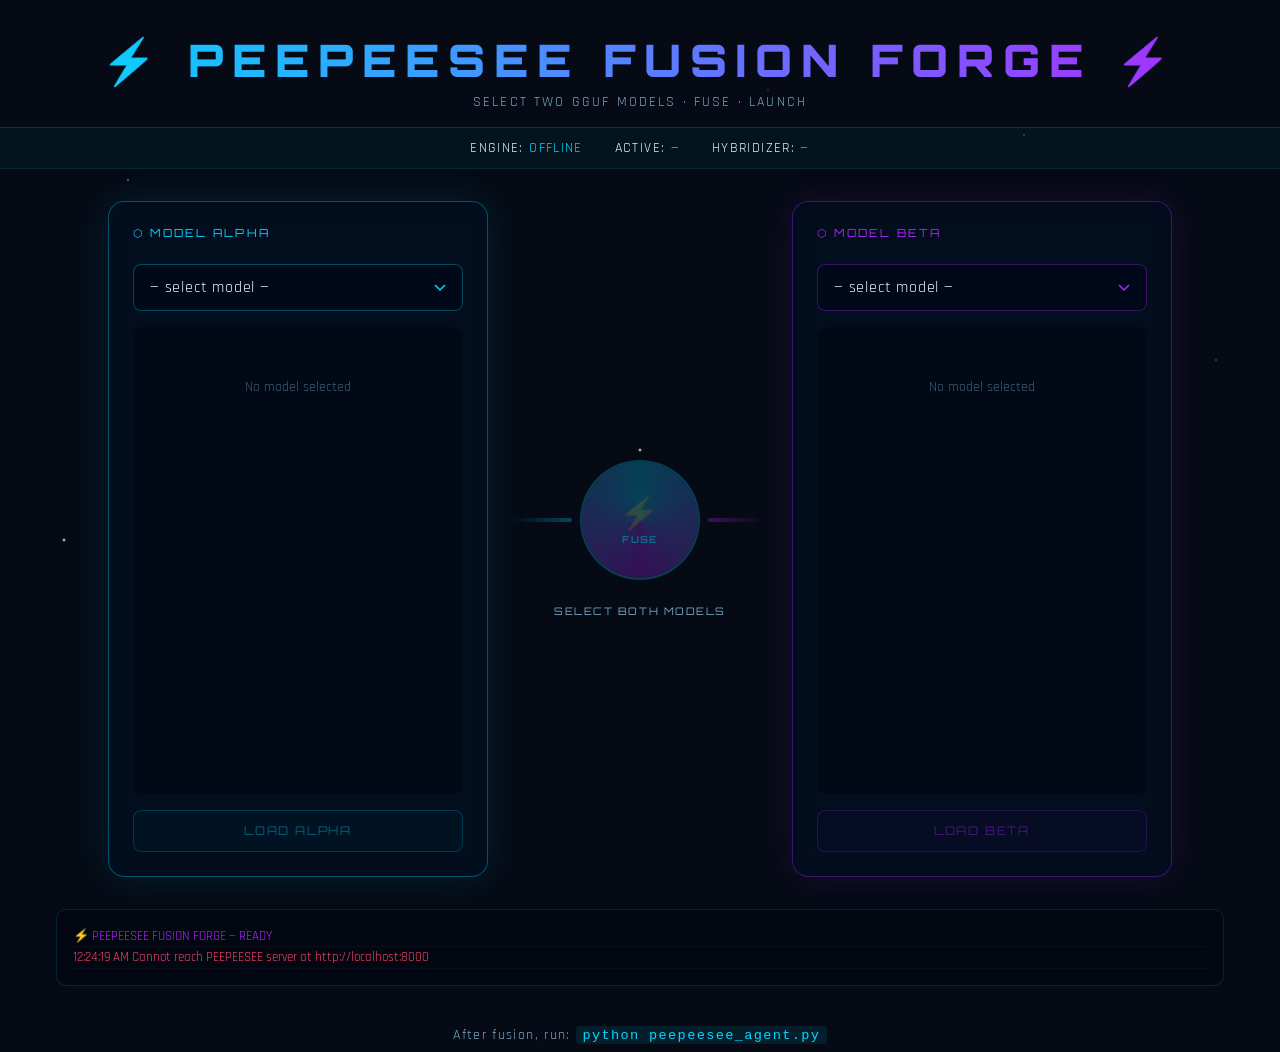
<file: static/index.html>
<!DOCTYPE html>
<html lang="en">
<head>
    <meta charset="UTF-8">
    <meta name="viewport" content="width=device-width, initial-scale=1.0">
    <title>PEEPEESEE ⚡ FUSION FORGE</title>
    <style>
        @import url('https://fonts.googleapis.com/css2?family=Orbitron:wght@400;700;900&family=Rajdhani:wght@400;600&display=swap');
        *{margin:0;padding:0;box-sizing:border-box;}
        body{background:#050a14;color:#e0f4ff;font-family:'Orbitron',monospace;min-height:100vh;overflow-x:hidden;}

        /* Starfield */
        body::before{content:'';position:fixed;inset:0;background:
            radial-gradient(1px 1px at 10% 20%,#fff,transparent),
            radial-gradient(1px 1px at 80% 15%,#00d9ff,transparent),
            radial-gradient(2px 2px at 50% 50%,#fff,transparent),
            radial-gradient(1px 1px at 25% 75%,#b026ff,transparent),
            radial-gradient(1px 1px at 70% 85%,#fff,transparent),
            radial-gradient(1px 1px at 95% 40%,#00d9ff,transparent),
            radial-gradient(2px 2px at 5% 60%,#fff,transparent),
            radial-gradient(1px 1px at 60% 10%,#b026ff,transparent);
            z-index:-1;animation:twinkle 4s ease-in-out infinite alternate;}
        @keyframes twinkle{0%{opacity:.4;}100%{opacity:1;}}

        header{text-align:center;padding:2rem 1rem 1rem;border-bottom:1px solid rgba(0,217,255,.2);}
        header h1{font-size:clamp(1.4rem,4vw,2.8rem);font-weight:900;letter-spacing:.2em;
            background:linear-gradient(90deg,#00d9ff,#b026ff,#00d9ff);
            -webkit-background-clip:text;-webkit-text-fill-color:transparent;background-clip:text;
            background-size:200%;animation:shimmer 3s linear infinite;}
        @keyframes shimmer{0%{background-position:0%;}100%{background-position:200%;}}
        header p{font-family:'Rajdhani',sans-serif;color:#7aa8c4;letter-spacing:.15em;margin-top:.3rem;font-size:.9rem;}

        #status-bar{display:flex;justify-content:center;gap:2rem;padding:.7rem;
            background:rgba(0,217,255,.05);border-bottom:1px solid rgba(0,217,255,.1);
            font-family:'Rajdhani',sans-serif;font-size:.85rem;letter-spacing:.1em;}
        .status-item span{color:#00d9ff;}

        /* Main forge area */
        .forge{display:flex;align-items:stretch;justify-content:center;gap:0;
            padding:2rem 1rem;min-height:calc(100vh - 160px);max-width:1200px;margin:0 auto;}

        /* Model panels */
        .model-panel{flex:1;max-width:380px;display:flex;flex-direction:column;gap:1rem;
            background:rgba(0,15,35,.6);border:1px solid rgba(0,217,255,.25);
            border-radius:16px;padding:1.5rem;backdrop-filter:blur(10px);
            box-shadow:0 0 30px rgba(0,217,255,.08);}
        .model-panel.left{border-color:rgba(0,217,255,.35);box-shadow:0 0 40px rgba(0,217,255,.12),inset 0 0 20px rgba(0,217,255,.03);}
        .model-panel.right{border-color:rgba(176,38,255,.35);box-shadow:0 0 40px rgba(176,38,255,.12),inset 0 0 20px rgba(176,38,255,.03);}

        .panel-label{font-size:.7rem;letter-spacing:.2em;text-transform:uppercase;
            color:#7aa8c4;margin-bottom:.5rem;}
        .model-panel.left .panel-label{color:#00d9ff;}
        .model-panel.right .panel-label{color:#b026ff;}

        select{width:100%;background:rgba(0,10,25,.8);border:1px solid rgba(0,217,255,.3);
            color:#e0f4ff;padding:.75rem 1rem;border-radius:8px;font-family:'Rajdhani',sans-serif;
            font-size:1rem;letter-spacing:.05em;cursor:pointer;outline:none;
            appearance:none;-webkit-appearance:none;
            background-image:url("data:image/svg+xml,%3Csvg xmlns='http://www.w3.org/2000/svg' width='12' height='8' viewBox='0 0 12 8'%3E%3Cpath d='M1 1l5 5 5-5' stroke='%2300d9ff' stroke-width='1.5' fill='none'/%3E%3C/svg%3E");
            background-repeat:no-repeat;background-position:right 1rem center;}
        .model-panel.right select{border-color:rgba(176,38,255,.3);
            background-image:url("data:image/svg+xml,%3Csvg xmlns='http://www.w3.org/2000/svg' width='12' height='8' viewBox='0 0 12 8'%3E%3Cpath d='M1 1l5 5 5-5' stroke='%23b026ff' stroke-width='1.5' fill='none'/%3E%3C/svg%3E");}
        select:focus{border-color:#00d9ff;box-shadow:0 0 12px rgba(0,217,255,.4);}
        .model-panel.right select:focus{border-color:#b026ff;box-shadow:0 0 12px rgba(176,38,255,.4);}
        select option{background:#050a14;color:#e0f4ff;}

        .model-info{flex:1;background:rgba(0,5,15,.4);border-radius:10px;padding:1rem;
            font-family:'Rajdhani',sans-serif;font-size:.85rem;color:#7aa8c4;line-height:1.8;}
        .model-info .name{font-size:1rem;font-weight:600;color:#e0f4ff;word-break:break-all;}
        .model-info .size{color:#00d9ff;}
        .model-panel.right .model-info .size{color:#b026ff;}
        .model-info .empty{text-align:center;padding:2rem 0;opacity:.5;}

        .load-btn{padding:.8rem;border-radius:8px;border:1px solid;font-family:'Orbitron',monospace;
            font-size:.75rem;letter-spacing:.15em;cursor:pointer;transition:all .3s;text-transform:uppercase;}
        .load-btn.left{background:rgba(0,217,255,.08);border-color:rgba(0,217,255,.5);color:#00d9ff;}
        .load-btn.right{background:rgba(176,38,255,.08);border-color:rgba(176,38,255,.5);color:#b026ff;}
        .load-btn:hover{transform:translateY(-2px);}
        .load-btn.left:hover{background:rgba(0,217,255,.18);box-shadow:0 0 20px rgba(0,217,255,.4);}
        .load-btn.right:hover{background:rgba(176,38,255,.18);box-shadow:0 0 20px rgba(176,38,255,.4);}
        .load-btn:disabled{opacity:.4;cursor:not-allowed;transform:none;}

        /* Center fusion column */
        .fusion-col{display:flex;flex-direction:column;align-items:center;justify-content:center;
            padding:0 1.5rem;gap:1.5rem;min-width:200px;}

        /* Energy beams */
        .beam-left,.beam-right{height:4px;width:60px;border-radius:2px;transition:opacity .5s;}
        .beam-left{background:linear-gradient(90deg,transparent,#00d9ff);opacity:.3;}
        .beam-right{background:linear-gradient(90deg,#b026ff,transparent);opacity:.3;}
        .beams-active .beam-left{opacity:1;animation:beam-pulse-l .6s ease-in-out infinite alternate;}
        .beams-active .beam-right{opacity:1;animation:beam-pulse-r .6s ease-in-out infinite alternate;}
        @keyframes beam-pulse-l{0%{width:60px;opacity:.6;}100%{width:90px;opacity:1;}}
        @keyframes beam-pulse-r{0%{width:60px;opacity:.6;}100%{width:90px;opacity:1;}}
        .beams-row{display:flex;align-items:center;gap:.5rem;}

        /* FUSE button */
        #fuse-btn{width:120px;height:120px;border-radius:50%;
            background:radial-gradient(circle,rgba(0,217,255,.15) 0%,rgba(176,38,255,.1) 60%,transparent 100%);
            border:2px solid rgba(0,217,255,.5);
            display:flex;flex-direction:column;align-items:center;justify-content:center;gap:.3rem;
            cursor:pointer;position:relative;overflow:hidden;transition:all .4s;
            font-family:'Orbitron',monospace;letter-spacing:.1em;outline:none;}
        #fuse-btn .btn-icon{font-size:2rem;line-height:1;}
        #fuse-btn .btn-text{font-size:.6rem;color:#00d9ff;font-weight:700;}
        #fuse-btn::before{content:'';position:absolute;inset:-2px;border-radius:50%;
            background:conic-gradient(#00d9ff,#b026ff,#00d9ff);z-index:-1;opacity:.5;
            animation:spin-ring 4s linear infinite;}
        @keyframes spin-ring{100%{transform:rotate(360deg);}}
        #fuse-btn:hover{transform:scale(1.08);border-color:#00d9ff;box-shadow:0 0 40px rgba(0,217,255,.5),0 0 80px rgba(176,38,255,.3);}
        #fuse-btn:disabled{opacity:.5;cursor:not-allowed;transform:none;}

        /* Fusion animation state */
        #fuse-btn.fusing{animation:fuse-pulse 1s ease-in-out infinite;}
        @keyframes fuse-pulse{0%,100%{transform:scale(1);box-shadow:0 0 30px rgba(0,217,255,.4);}
            50%{transform:scale(1.12);box-shadow:0 0 70px rgba(176,38,255,.8),0 0 120px rgba(0,217,255,.5);}}

        /* Particle burst on fusion */
        .particle{position:absolute;width:6px;height:6px;border-radius:50%;pointer-events:none;
            animation:particle-fly 1.2s ease-out forwards;}
        @keyframes particle-fly{0%{transform:translate(0,0) scale(1);opacity:1;}
            100%{transform:var(--tx,0) var(--ty,0) scale(0);opacity:0;}}

        .fusion-label{font-size:.65rem;letter-spacing:.15em;color:#7aa8c4;text-align:center;}

        /* Progress bar */
        #progress-wrap{width:100%;background:rgba(0,217,255,.08);border-radius:4px;height:4px;overflow:hidden;display:none;}
        #progress-bar{height:100%;width:0%;background:linear-gradient(90deg,#00d9ff,#b026ff);transition:width .3s;border-radius:4px;}

        /* Log */
        #log{margin:0 auto;max-width:1200px;padding:0 1rem 2rem;font-family:'Rajdhani',sans-serif;}
        #log-entries{background:rgba(0,5,15,.6);border:1px solid rgba(0,217,255,.15);border-radius:10px;
            padding:1rem;max-height:140px;overflow-y:auto;font-size:.82rem;color:#7aa8c4;}
        #log-entries .log-line{padding:.1rem 0;border-bottom:1px solid rgba(255,255,255,.03);}
        #log-entries .log-line.ok{color:#00d9ff;}
        #log-entries .log-line.err{color:#ff4466;}
        #log-entries .log-line.info{color:#b026ff;}

        /* Launch CLI hint */
        .cli-hint{text-align:center;padding:.5rem;font-family:'Rajdhani',sans-serif;font-size:.85rem;
            color:#7aa8c4;letter-spacing:.1em;}
        .cli-hint code{color:#00d9ff;background:rgba(0,217,255,.1);padding:.1rem .4rem;border-radius:4px;}
    </style>
</head>
<body>

    <header>
        <h1>⚡ PEEPEESEE FUSION FORGE ⚡</h1>
        <p>SELECT TWO GGUF MODELS · FUSE · LAUNCH</p>
    </header>

    <div id="status-bar">
        <div class="status-item">ENGINE: <span id="sb-status">LOADING...</span></div>
        <div class="status-item">ACTIVE: <span id="sb-model">—</span></div>
        <div class="status-item">HYBRIDIZER: <span id="sb-hybrid">—</span></div>
    </div>

    <div class="forge">
        <!-- LEFT PANEL -->
        <div class="model-panel left">
            <div class="panel-label">⬡ MODEL ALPHA</div>
            <select id="sel-a"><option value="">— select model —</option></select>
            <div class="model-info" id="info-a"><div class="empty">No model selected</div></div>
            <button class="load-btn left" id="load-a" disabled onclick="loadSingle('a')">LOAD ALPHA</button>
        </div>

        <!-- CENTER FUSION -->
        <div class="fusion-col">
            <div class="beams-row" id="beams">
                <div class="beam-left"></div>
                <button id="fuse-btn" onclick="fuseModels()" disabled>
                    <span class="btn-icon">⚡</span>
                    <span class="btn-text">FUSE</span>
                </button>
                <div class="beam-right"></div>
            </div>
            <div class="fusion-label" id="fusion-status">SELECT BOTH MODELS</div>
            <div id="progress-wrap"><div id="progress-bar"></div></div>
        </div>

        <!-- RIGHT PANEL -->
        <div class="model-panel right">
            <div class="panel-label">⬡ MODEL BETA</div>
            <select id="sel-b"><option value="">— select model —</option></select>
            <div class="model-info" id="info-b"><div class="empty">No model selected</div></div>
            <button class="load-btn right" id="load-b" disabled onclick="loadSingle('b')">LOAD BETA</button>
        </div>
    </div>

    <div id="log">
        <div id="log-entries"><div class="log-line info">⚡ PEEPEESEE FUSION FORGE — READY</div></div>
    </div>
    <div class="cli-hint">After fusion, run: <code>python peepeesee_agent.py</code></div>

    <script>
    const API = 'http://localhost:8000';
    let models = [];
    let fusing = false;

    function log(msg, type='') {
        const el = document.getElementById('log-entries');
        const d = document.createElement('div');
        d.className = 'log-line ' + type;
        d.textContent = new Date().toLocaleTimeString() + '  ' + msg;
        el.appendChild(d);
        el.scrollTop = el.scrollHeight;
        if (el.children.length > 60) el.removeChild(el.firstChild);
    }

    async function fetchStatus() {
        try {
            const r = await fetch(API + '/status');
            const d = await r.json();
            document.getElementById('sb-status').textContent = d.status || 'ENGAGED';
            document.getElementById('sb-model').textContent = d.active_model || '—';
            document.getElementById('sb-hybrid').textContent = d.dashboard?.hybridizer_status || '—';
        } catch(e) {
            document.getElementById('sb-status').textContent = 'OFFLINE';
        }
    }

    async function fetchModels() {
        try {
            const r = await fetch(API + '/v1/models');
            const d = await r.json();
            models = d.models || d.data || d || [];
            if (!Array.isArray(models)) models = Object.keys(models);
            populateSelects();
            log('Found ' + models.length + ' models', 'ok');
        } catch(e) {
            log('Cannot reach PEEPEESEE server at ' + API, 'err');
        }
    }

    function populateSelects() {
        ['a','b'].forEach(side => {
            const sel = document.getElementById('sel-' + side);
            const prev = sel.value;
            sel.innerHTML = '<option value="">— select model —</option>';
            models.forEach(m => {
                const name = typeof m === 'string' ? m : m.id || m.name;
                const opt = document.createElement('option');
                opt.value = name; opt.textContent = name;
                sel.appendChild(opt);
            });
            if (prev) sel.value = prev;
            onSelectChange(side);
        });
    }

    function onSelectChange(side) {
        const val = document.getElementById('sel-' + side).value;
        const infoEl = document.getElementById('info-' + side);
        const loadBtn = document.getElementById('load-' + side);
        if (val) {
            infoEl.innerHTML = '<div class="name">' + val + '</div>';
            loadBtn.disabled = false;
        } else {
            infoEl.innerHTML = '<div class="empty">No model selected</div>';
            loadBtn.disabled = true;
        }
        checkFuseReady();
    }

    function checkFuseReady() {
        const a = document.getElementById('sel-a').value;
        const b = document.getElementById('sel-b').value;
        const btn = document.getElementById('fuse-btn');
        const lbl = document.getElementById('fusion-status');
        const beams = document.getElementById('beams');
        if (a && b && a !== b) {
            btn.disabled = false;
            lbl.textContent = 'READY TO FUSE';
            beams.classList.add('beams-active');
        } else if (a && b && a === b) {
            btn.disabled = true;
            lbl.textContent = 'SELECT DIFFERENT MODELS';
            beams.classList.remove('beams-active');
        } else {
            btn.disabled = true;
            lbl.textContent = 'SELECT BOTH MODELS';
            beams.classList.remove('beams-active');
        }
    }

    async function loadSingle(side) {
        const model = document.getElementById('sel-' + side).value;
        if (!model) return;
        log('Loading ' + model + '...', 'info');
        try {
            const r = await fetch(API + '/v1/models/load', {
                method:'POST', headers:{'Content-Type':'application/json'},
                body: JSON.stringify({model})
            });
            const d = await r.json();
            if (d.status === 'success') {
                log('✓ Loaded: ' + model, 'ok');
                fetchStatus();
            } else throw new Error(d.detail || 'load failed');
        } catch(e) { log('✗ ' + e.message, 'err'); }
    }

    function spawnParticles(btn) {
        const colors = ['#00d9ff','#b026ff','#ffffff','#ff44aa'];
        for (let i = 0; i < 20; i++) {
            const p = document.createElement('div');
            p.className = 'particle';
            const angle = (i / 20) * 360;
            const dist = 80 + Math.random() * 60;
            const tx = Math.cos(angle * Math.PI/180) * dist + 'px';
            const ty = Math.sin(angle * Math.PI/180) * dist + 'px';
            p.style.cssText = `--tx:translateX(${tx});--ty:translateY(${ty});
                background:${colors[i%colors.length]};
                left:calc(50% - 3px);top:calc(50% - 3px);
                animation-delay:${Math.random()*0.3}s`;
            btn.appendChild(p);
            setTimeout(() => p.remove(), 1500);
        }
    }

    async function fuseModels() {
        if (fusing) return;
        const a = document.getElementById('sel-a').value;
        const b = document.getElementById('sel-b').value;
        if (!a || !b || a === b) return;

        fusing = true;
        const btn = document.getElementById('fuse-btn');
        const lbl = document.getElementById('fusion-status');
        const prog = document.getElementById('progress-wrap');
        const bar = document.getElementById('progress-bar');

        btn.classList.add('fusing');
        btn.disabled = true;
        prog.style.display = 'block';
        spawnParticles(btn);
        log('⚡ FUSING: ' + a + ' × ' + b, 'info');

        let pct = 0;
        const ticker = setInterval(() => {
            pct = Math.min(pct + 3, 90);
            bar.style.width = pct + '%';
        }, 100);

        try {
            lbl.textContent = 'CONFIGURING HYBRID...';
            const r1 = await fetch(API + '/v1/hybridize/configure', {
                method:'POST', headers:{'Content-Type':'application/json'},
                body: JSON.stringify({models:[a, b]})
            });
            if (!r1.ok) throw new Error('configure failed');

            lbl.textContent = 'TRIGGERING FUSION...';
            const r2 = await fetch(API + '/v1/hybridize/trigger', {method:'POST'});
            if (!r2.ok) throw new Error('trigger failed');

            clearInterval(ticker);
            bar.style.width = '100%';
            lbl.textContent = '✓ FUSION COMPLETE — RUN peepeesee_agent.py';
            log('✓ FUSION COMPLETE: ' + a + ' ⚡ ' + b, 'ok');
            spawnParticles(btn);
            fetchStatus();
        } catch(e) {
            clearInterval(ticker);
            lbl.textContent = '✗ FUSION FAILED: ' + e.message;
            log('✗ Fusion failed: ' + e.message, 'err');
        }

        btn.classList.remove('fusing');
        btn.disabled = false;
        fusing = false;
        setTimeout(() => { prog.style.display='none'; bar.style.width='0%'; }, 3000);
    }

    document.getElementById('sel-a').addEventListener('change', () => onSelectChange('a'));
    document.getElementById('sel-b').addEventListener('change', () => onSelectChange('b'));

    // Init
    fetchStatus();
    fetchModels();
    setInterval(fetchStatus, 4000);
    </script>
</body>
</html>
</file>
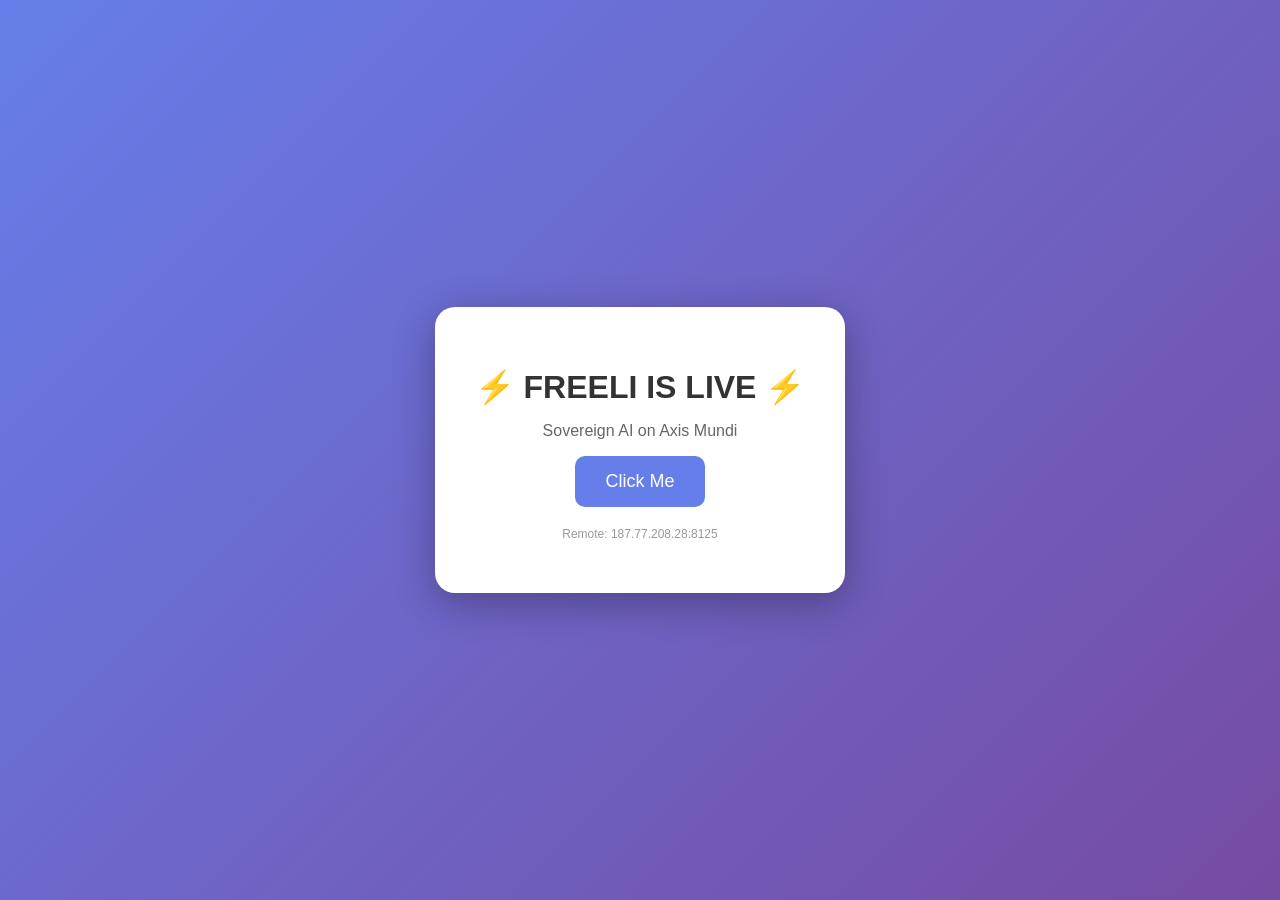
<file: .freeli/artifacts/freeli_test.html>
<!DOCTYPE html>
<html>
<head><title>Freeli Test</title>
<style>
body { font-family: sans-serif; display: flex; justify-content: center; align-items: center; height: 100vh; background: linear-gradient(135deg, #667eea 0%, #764ba2 100%); margin: 0; }
.card { background: white; padding: 40px; border-radius: 20px; box-shadow: 0 10px 40px rgba(0,0,0,0.3); text-align: center; }
button { background: #667eea; color: white; border: none; padding: 15px 30px; font-size: 18px; border-radius: 10px; cursor: pointer; transition: all 0.3s; }
button:hover { background: #764ba2; transform: scale(1.05); }
h1 { color: #333; margin-bottom: 10px; }
p { color: #666; }
</style>
</head>
<body>
<div class="card">
<h1>⚡ FREELI IS LIVE ⚡</h1>
<p>Sovereign AI on Axis Mundi</p>
<button onclick="alert('Hello from Freeli! Sovereign Stack Active.')">Click Me</button>
<p style="margin-top: 20px; font-size: 12px; color: #999;">Remote: 187.77.208.28:8125</p>
</div>
</body>
</html>
</file>
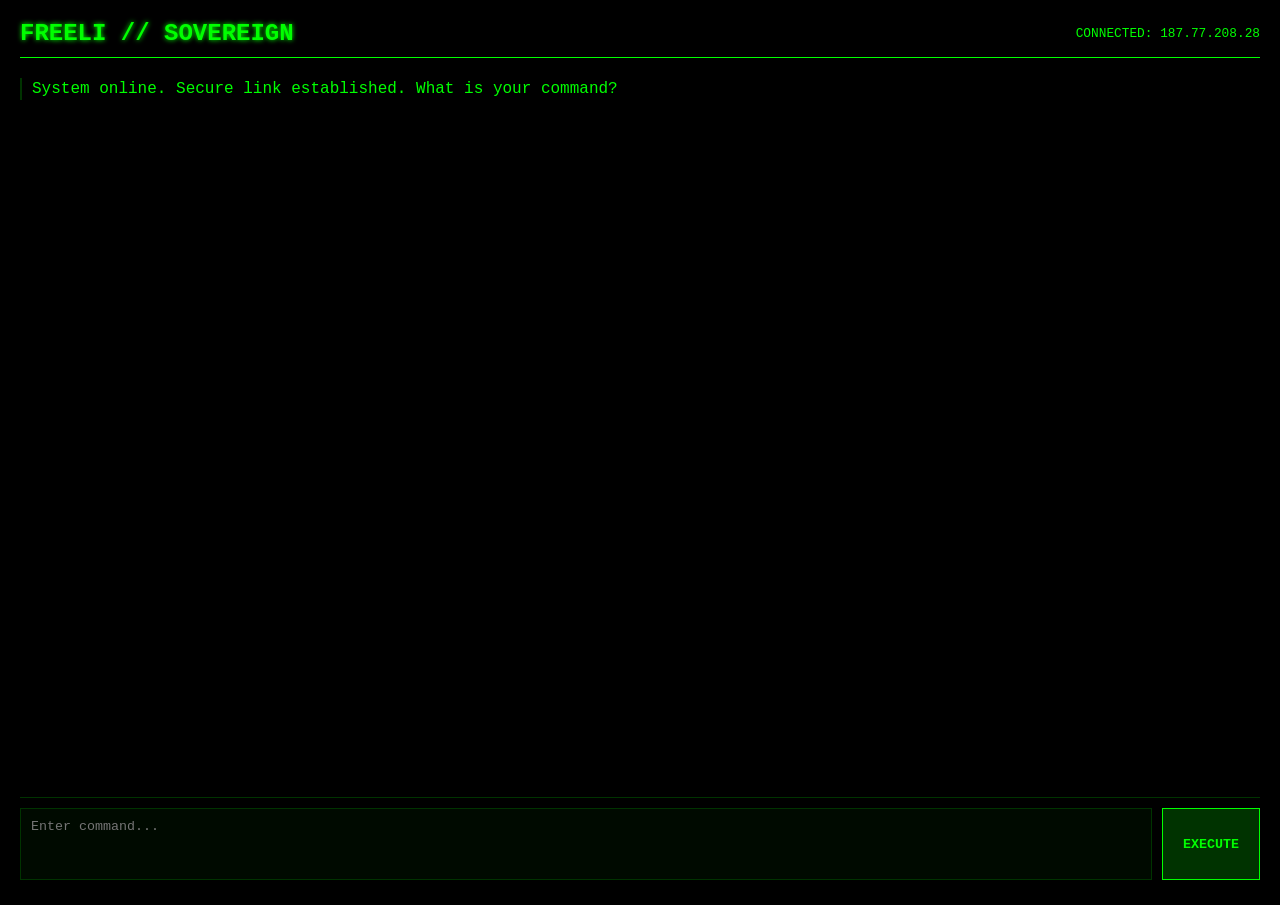
<file: .freeli/artifacts/matrix_chat.html>
<!DOCTYPE html>
<html lang="en">
<head>
    <meta charset="UTF-8">
    <meta name="viewport" content="width=device-width, initial-scale=1.0">
    <title>FREELI :: SOVEREIGN MATRIX</title>
    <style>
        :root {
            --matrix-green: #0F0;
            --matrix-dark: #000;
            --matrix-dim: #003300;
        }
        body {
            margin: 0;
            padding: 0;
            background-color: var(--matrix-dark);
            color: var(--matrix-green);
            font-family: 'Courier New', monospace;
            overflow: hidden;
            display: flex;
            flex-direction: column;
            height: 100vh;
        }
        #canvas-container {
            position: absolute;
            top: 0;
            left: 0;
            width: 100%;
            height: 100%;
            z-index: 0;
            opacity: 0.15;
        }
        #ui-container {
            position: relative;
            z-index: 1;
            display: flex;
            flex-direction: column;
            height: 100%;
            padding: 20px;
            box-sizing: border-box;
            background: rgba(0, 0, 0, 0.7);
        }
        #header {
            border-bottom: 1px solid var(--matrix-green);
            padding-bottom: 10px;
            margin-bottom: 20px;
            display: flex;
            justify-content: space-between;
            align-items: center;
        }
        .title {
            font-size: 1.5rem;
            font-weight: bold;
            text-shadow: 0 0 5px var(--matrix-green);
        }
        .status {
            font-size: 0.8rem;
            animation: blink 2s infinite;
        }
        #chat-history {
            flex-grow: 1;
            overflow-y: auto;
            margin-bottom: 20px;
            padding-right: 10px;
            scroll-behavior: smooth;
        }
        .message {
            margin-bottom: 15px;
            line-height: 1.4;
            opacity: 0;
            animation: fadeIn 0.3s forwards;
        }
        .user-msg {
            color: #fff;
            text-align: right;
        }
        .user-msg::before {
            content: "> ";
            color: var(--matrix-green);
        }
        .ai-msg {
            color: var(--matrix-green);
            border-left: 2px solid var(--matrix-dim);
            padding-left: 10px;
            white-space: pre-wrap;
        }
        #input-area {
            display: flex;
            border-top: 1px solid var(--matrix-dim);
            padding-top: 10px;
        }
        textarea {
            flex-grow: 1;
            background: rgba(0, 20, 0, 0.5);
            border: 1px solid var(--matrix-dim);
            color: var(--matrix-green);
            padding: 10px;
            font-family: inherit;
            resize: none;
            height: 50px;
            outline: none;
        }
        textarea:focus {
            border-color: var(--matrix-green);
            box-shadow: 0 0 10px var(--matrix-dim);
        }
        button {
            background: var(--matrix-dim);
            color: var(--matrix-green);
            border: 1px solid var(--matrix-green);
            padding: 0 20px;
            margin-left: 10px;
            cursor: pointer;
            font-family: inherit;
            font-weight: bold;
            transition: all 0.2s;
        }
        button:hover {
            background: var(--matrix-green);
            color: var(--matrix-dark);
            box-shadow: 0 0 10px var(--matrix-green);
        }
        
        /* Scrollbar */
        ::-webkit-scrollbar { width: 8px; }
        ::-webkit-scrollbar-track { background: #001100; }
        ::-webkit-scrollbar-thumb { background: #004400; }
        ::-webkit-scrollbar-thumb:hover { background: var(--matrix-green); }

        @keyframes blink { 0%, 100% { opacity: 1; } 50% { opacity: 0.5; } }
        @keyframes fadeIn { to { opacity: 1; } }
        
        /* Code blocks */
        pre {
            background: #001100;
            border: 1px solid #004400;
            padding: 10px;
            overflow-x: auto;
        }
    </style>
</head>
<body>
    <div id="canvas-container"><canvas id="matrix"></canvas></div>
    
    <div id="ui-container">
        <div id="header">
            <div class="title">FREELI // SOVEREIGN</div>
            <div class="status" id="connection-status">CONNECTED: 187.77.208.28</div>
        </div>
        
        <div id="chat-history">
            <div class="message ai-msg">System online. Secure link established. What is your command?</div>
        </div>
        
        <div id="input-area">
            <textarea id="user-input" placeholder="Enter command..." onkeydown="if(event.keyCode===13 && !event.shiftKey){event.preventDefault(); sendMsg();}"></textarea>
            <button onclick="sendMsg()">EXECUTE</button>
        </div>
    </div>

    <script>
        // --- PRO MATRIX RAIN EFFECT ---
        const canvas = document.getElementById('matrix');
        const ctx = canvas.getContext('2d');
        
        let width, height, columns, rows;
        let drops = [];
        
        function resizeCanvas() {
            width = canvas.width = window.innerWidth;
            height = canvas.height = window.innerHeight;
            columns = Math.ceil(width / fontSize);
            rows = Math.ceil(height / fontSize);
            
            // Re-init drops if size increases, preserving old ones if possible
            const newDrops = [];
            for(let x = 0; x < columns; x++) {
                newDrops[x] = drops[x] || {
                    y: Math.random() * rows,
                    speed: Math.random() * 0.5 + 0.25
                };
            }
            drops = newDrops;
        }
        window.addEventListener('resize', resizeCanvas);
        resizeCanvas();

        // Authentic Matrix characters (Katakana + Latin + nums)
        const katakana = 'ｱｲｳｴｵｶｷｸｹｺｻｼｽｾｿﾀﾁﾂﾃﾄﾅﾆﾇﾈﾉﾊﾋﾌﾍﾎﾏﾐﾑﾒﾓﾔﾕﾖﾗﾘﾙﾚﾛﾜﾝ';
        const latin = 'ABCDEFGHIJKLMNOPQRSTUVWXYZ';
        const nums = '0123456789';
        const alphabet = katakana + latin + nums;

        const fontSize = 14;

        function drawMatrix() {
            // Fade out effect
            ctx.fillStyle = 'rgba(0, 0, 0, 0.05)';
            ctx.fillRect(0, 0, width, height);
            
            ctx.font = fontSize + 'px monospace';
            
            for(let i = 0; i < drops.length; i++) {
                const drop = drops[i];
                
                // Pick a character
                const char = alphabet.charAt(Math.floor(Math.random() * alphabet.length));
                
                // 1. Draw the "Head" (White) - Current position
                ctx.fillStyle = '#FFF'; 
                ctx.fillText(char, i * fontSize, drop.y * fontSize);
                
                // 2. Draw the "Body" (Green) - Previous position (approx)
                // This reinforces the green color before it fades
                ctx.fillStyle = '#0F0';
                ctx.fillText(char, i * fontSize, (drop.y - drop.speed*2) * fontSize);

                // Move drop
                drop.y += drop.speed;

                // Reset to top
                if(drop.y * fontSize > height && Math.random() > 0.975) {
                    drop.y = 0;
                    drop.speed = Math.random() * 0.5 + 0.25; 
                }
            }
        }
        
        // Animation Loop
        function animate() {
            drawMatrix();
            requestAnimationFrame(animate);
        }
        animate();


        // --- CHAT LOGIC ---
        const history = document.getElementById('chat-history');
        const input = document.getElementById('user-input');
        const status = document.getElementById('connection-status');
        
        async function sendMsg() {
            const txt = input.value.trim();
            if(!txt) return;
            
            // Add User Msg
            addMessage(txt, 'user-msg');
            input.value = '';
            
            // Add AI Placeholder
            const aiDiv = addMessage('Thinking...', 'ai-msg');
            status.innerText = "TRANSMITTING...";
            
            try {
                // Call local proxy which handles auth and CORS
                const resp = await fetch("/chat", {
                    method: "POST",
                    headers: {"Content-Type": "application/json"},
                    body: JSON.stringify({
                        model: "freeli",
                        messages: [{role: "user", content: txt}],
                        stream: false // Simple non-stream for now
                    })
                });
                
                if(!resp.ok) throw new Error("Server Error: " + resp.status);
                
                const data = await resp.json();
                const reply = data.choices[0].message.content;
                
                aiDiv.innerHTML = "";
                status.innerText = "CONNECTED: 187.77.208.28";
                typeText(aiDiv, reply);
                
            } catch(e) {
                aiDiv.innerText = "Error: " + e.message;
                status.innerText = "LINK FAILED";
            }
        }

        function addMessage(text, className) {
            const div = document.createElement('div');
            div.className = 'message ' + className;
            div.innerText = text;
            history.appendChild(div);
            history.scrollTop = history.scrollHeight;
            return div;
        }
        
        function typeText(element, text, index=0) {
            if(index < text.length) {
                element.innerHTML += text.charAt(index);
                history.scrollTop = history.scrollHeight;
                setTimeout(() => typeText(element, text, index+1), 20);
            }
        }
    </script>
</body>
</html>
</file>
